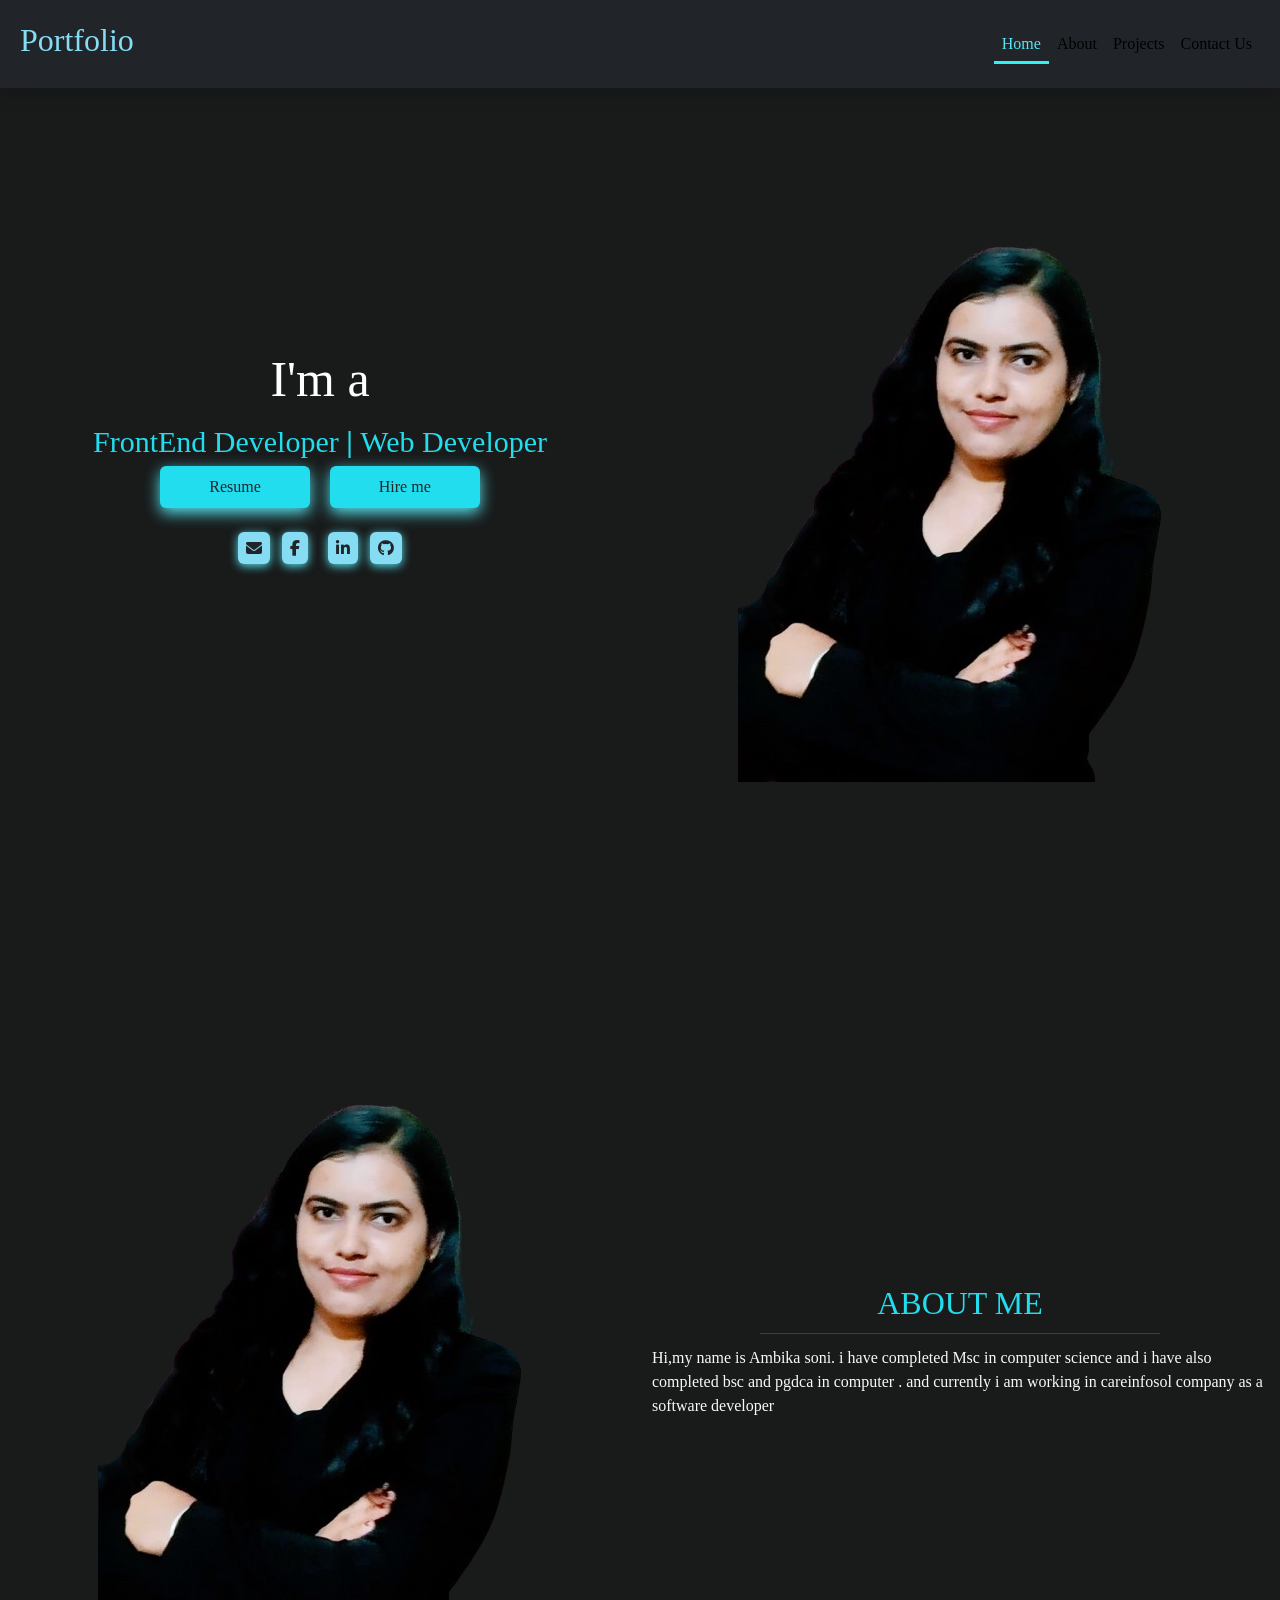
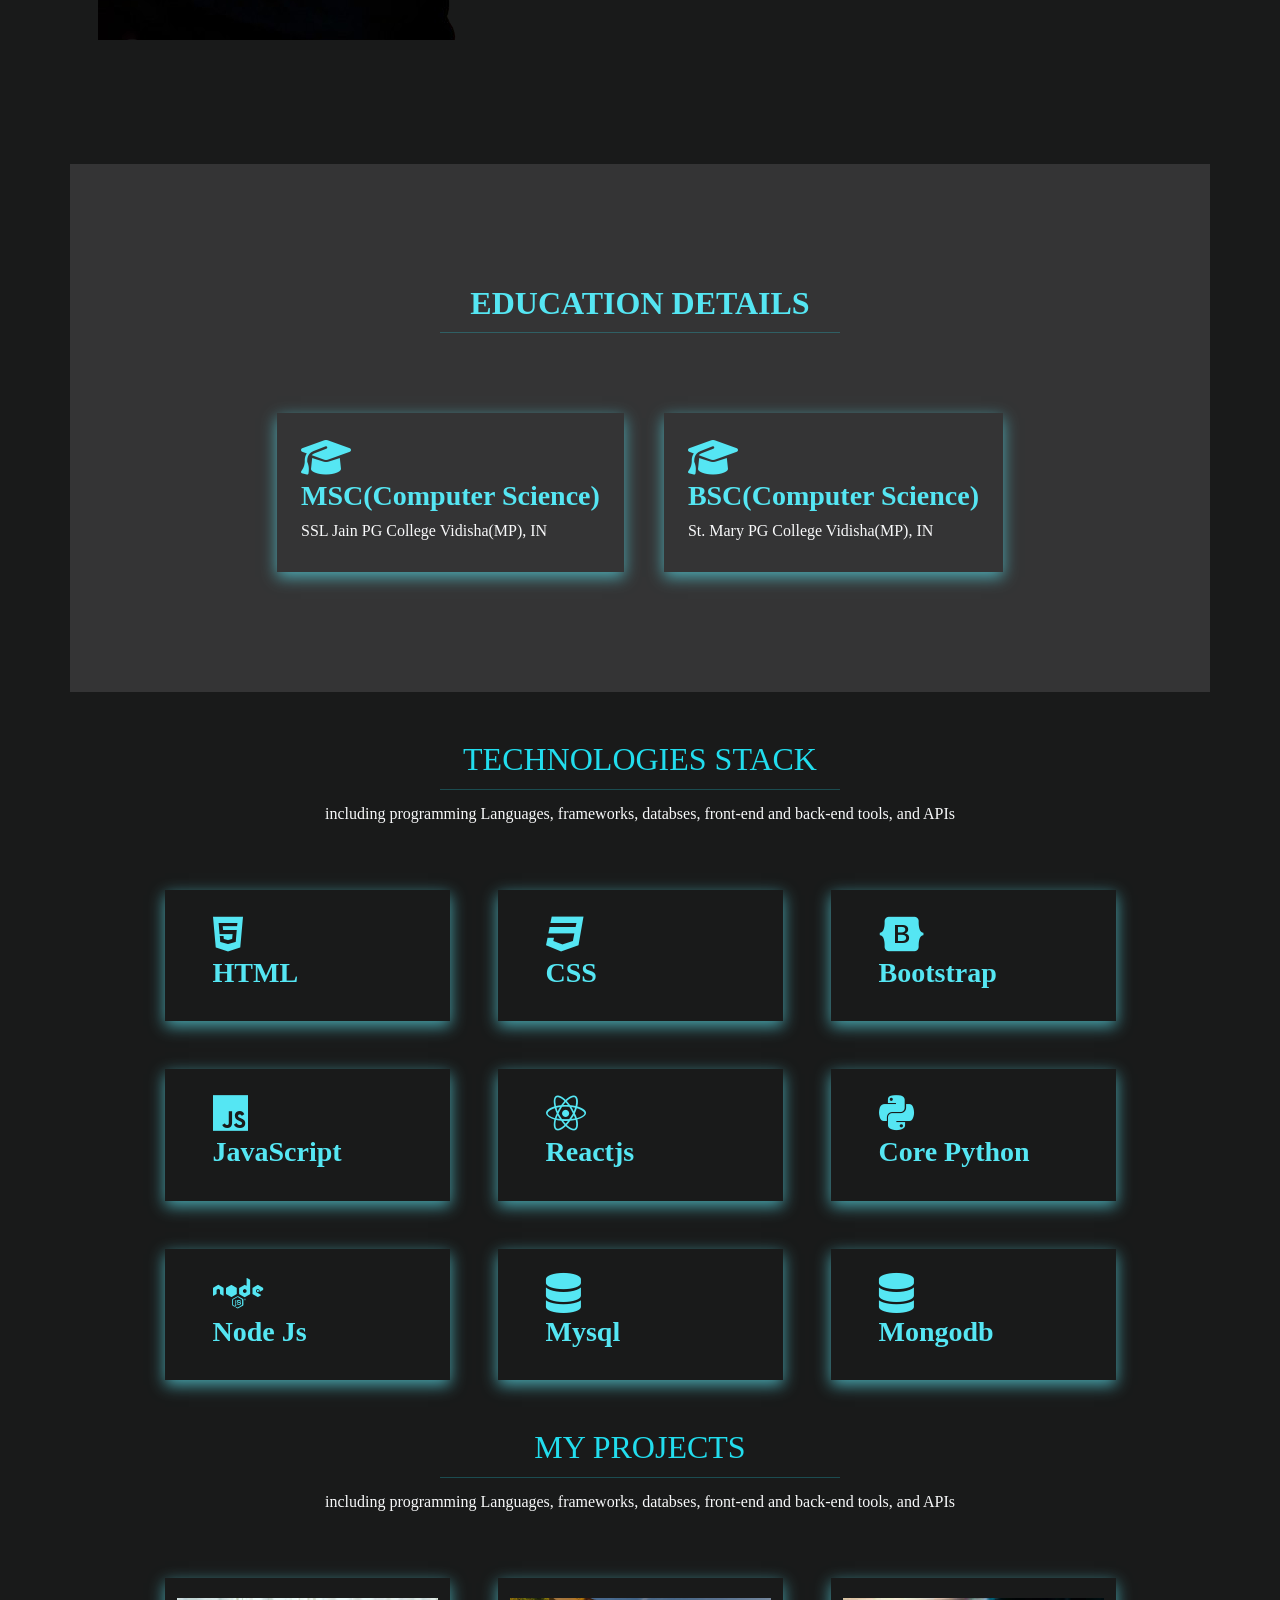
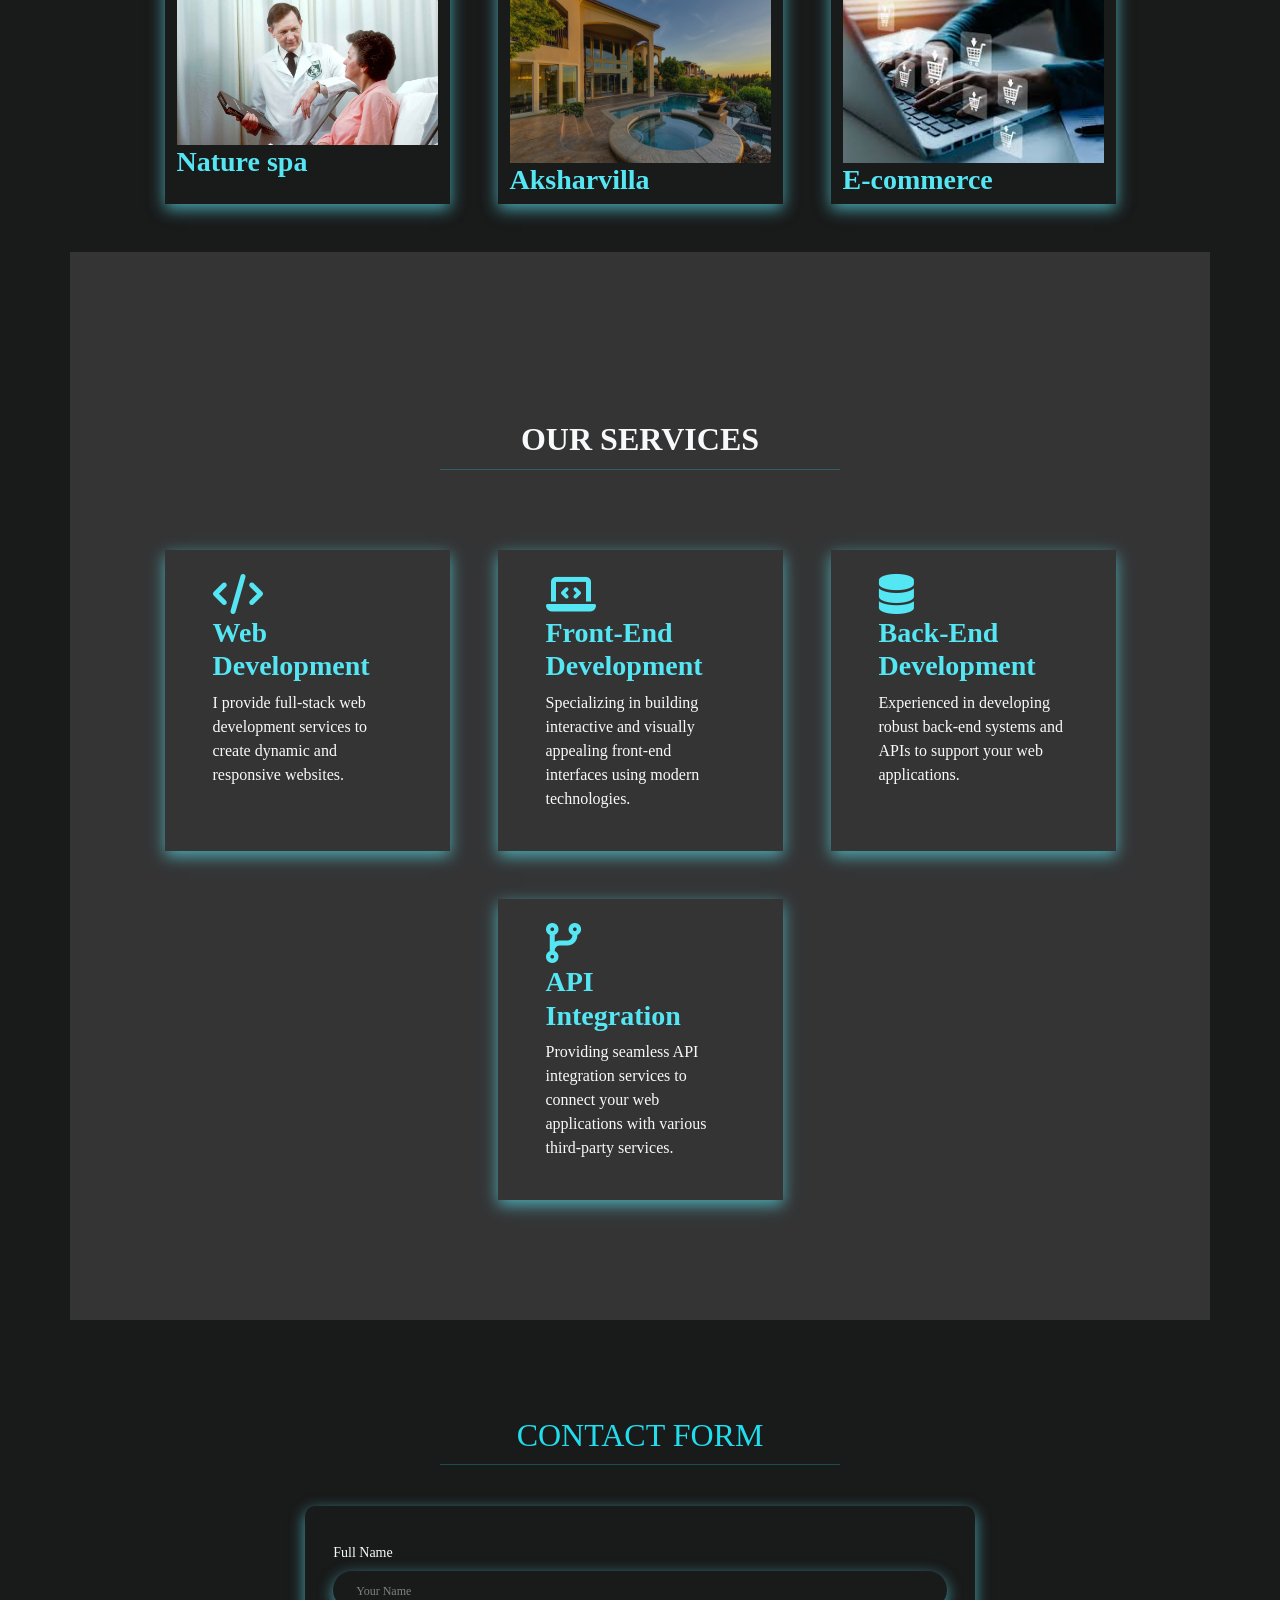
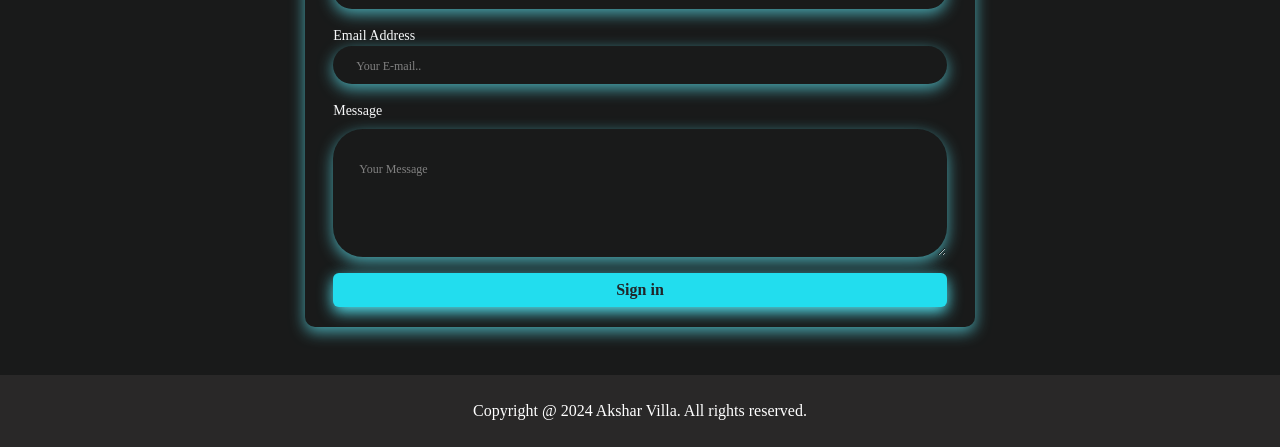
<file: index.html>
<!DOCTYPE html>
<html lang="en">
  <head>
    <meta charset="utf-8" />
    <meta name="viewport" content="width=device-width, initial-scale=1" />
    <link
      href="https://fonts.googleapis.com/css2?family=Oswald:wght@200..700&display=swap"
      rel="stylesheet"
    />

    <!-- Bootstrap CSS -->

    <title>Portfolio</title>

    <link
      rel="stylesheet"
      href="https://cdnjs.cloudflare.com/ajax/libs/font-awesome/6.5.1/css/all.min.css"
      integrity="sha512-DTOQO9RWCH3ppGqcWaEA1BIZOC6xxalwEsw9c2QQeAIftl+Vegovlnee1c9QX4TctnWMn13TZye+giMm8e2LwA=="
      crossorigin="anonymous"
      referrerpolicy="no-referrer"
    />
    <link
      href="https://cdn.jsdelivr.net/npm/bootstrap@5.0.2/dist/css/bootstrap.min.css"
      rel="stylesheet"
      integrity="sha384-EVSTQN3/azprG1Anm3QDgpJLIm9Nao0Yz1ztcQTwFspd3yD65VohhpuuCOmLASjC"
      crossorigin="anonymous"
    />
    <link rel="preconnect" href="https://fonts.googleapis.com" />
    <link rel="preconnect" href="https://fonts.gstatic.com" crossorigin />
    <link
      href="https://fonts.googleapis.com/css2?family=Sarabun:ital,wght@0,100;0,200;0,300;0,400;0,500;0,600;0,700;0,800;1,100;1,200;1,300;1,400;1,500;1,600;1,700;1,800&display=swap"
      rel="stylesheet"
    />
    <link href="https://fonts.googleapis.com/css2?family=Lobster&family=Sarabun:ital,wght@0,100;0,200;0,300;0,400;0,500;0,600;0,700;0,800;1,100;1,200;1,300;1,400;1,500;1,600;1,700;1,800&display=swap" rel="stylesheet">
    <link href="https://fonts.googleapis.com/css2?family=Lobster&family=Sarabun:ital,wght@0,100;0,200;0,300;0,400;0,500;0,600;0,700;0,800;1,100;1,200;1,300;1,400;1,500;1,600;1,700;1,800&family=Satisfy&display=swap" rel="stylesheet">
    <link rel="stylesheet" href="style.css" />
  </head>
  <body>
    <!-- --------------------------------------------------------nav-start---------------------------------------- -->
    <nav class="navbar navbar-expand-lg px-2 shadow p-3 bg-dark fixed-top mb-5">
      <div class="container-fluid">
        <a class="navbar-brand" href="#">
          <h2 style="color: #86dcf2" class="fw-700"><span>Port</span>folio</h2>
          <!-- <img src="img/logo.png" width="200px"  /> -->
        </a>
        <button
          class="navbar-toggler"
          type="button"
          data-bs-toggle="collapse"
          data-bs-target="#navbarSupportedContent"
          aria-controls="navbarSupportedContent"
          aria-expanded="false"
          aria-label="Toggle navigation"
        >
          <span class="navbar-toggler-icon"></span>
        </button>
        <div class="collapse navbar-collapse" id="navbarSupportedContent">
          <ul class="navbar-nav ms-auto mb-2 mb-lg-0 fs-6 text-center">
            <li class="nav-item">
              <a
                class="nav-link active"
                aria-current="page"
                href="#home"
                onclick="changeMenu(event)"
                >Home</a
              >
            </li>
            <li class="nav-item">
              <a
                class="nav-link active"
                aria-current="page"
                href="#AboutUs"
                onclick="changeMenu(event)"
                >About</a
              >
            </li>
            <li class="nav-item">
              <a
                class="nav-link active"
                aria-current="page"
                href="#projects"
                onclick="changeMenu(event)"
                >Projects</a
              >
            </li>

            <li class="nav-item">
              <a
                class="nav-link active"
                aria-current="page"
                href="#Contact"
                onclick="changeMenu(event)"
                >Contact Us</a
              >
            </li>
          </ul>
        </div>
      </div>
    </nav>

    <!-- ---------------------Home-start--------------------------- -->

    <div class="container-fluid mt-5">
      <div class="row home_container" id="home">
        <div class="col-lg-6 col-md-6 col-sm-12">
          <div class="content">
            <div class="wrapper ">
              <div class="static-txt">I'm a</div>
              <!-- <ul class="dynamic-txts">
                <li><span>FrontEnd Developer</span></li>
                <li><span>BackEnd Developer</span></li>
                <li><span>FullStack Developer</span></li>
                <li><span>Web Developer</span></li>
              </ul> -->
              <div class="profile"><span>FrontEnd Developer</span> | <span>Web Developer</span></div>
            </div>
            <div class="button_container">
              <button class="btn px-5 py-2">Resume</button>
              <button class="btn px-5 py-2">
                <a href="https://www.linkedin.com/in/ambika-soni-1996as11/"
                 class="text-dark" style="text-decoration: none;">Hire me</a
                >
              </button>
            </div>
            <div class="icons_link mt-4">
              <a href="https://ambikasoni1712@gmail.com">
                <i
                  class="fa-solid fa-envelope p-2 text-dark rounded"
                  style="
                    background-color: #86dcf2;
                    box-shadow: #55e6f3 0px 2px 10px;
                  "
                ></i
              ></a>
              <a href="https://www.facebook.com">
                <i
                  class="fa-brands fa-facebook-f p-2 text-dark mx-2 rounded"
                  style="
                    background-color: #86dcf2;
                    box-shadow: #55e6f3 0px 2px 10px;
                  "
                ></i
              ></a>
              <a href="https://www.linkedin.com/in/ambika-soni-1996as11/">
                <i
                  class="fa-brands fa-linkedin-in p-2 text-dark rounded mx-2"
                  style="
                    background-color: #86dcf2;
                    box-shadow: #55e6f3 0px 2px 10px;
                  "
                ></i
              ></a>
              <a
                href=" https://github.com/AmbikaFrontEndSoni/"
                ><i
                  class="fa-brands fa-github p-2 text-dark rounded"
                  style="
                    background-color: #86dcf2;
                    box-shadow: #55e6f3 0px 2px 10px;
                  "
                ></i
              ></a>
            </div>
          </div>
        </div>
        <div class="col-lg-6 col-md-6 col-sm-12 mt-5">
          <div class="image">
            <img src="Ambika_image_pro.png" class="my_img" />
          </div>
        </div>
      </div>
    </div>

    <!-- ------------------------------------About section ------------- -->

    <div class="container-fluid mt-5" id="AboutUs">
      <div class="row">
        <div class="col-lg-6 col-md-6 col-sm-12">
          <div class="image">
            <img src="Ambika_image_pro.png" class="my_img" />
          </div>
        </div>

        <div class="col-lg-6 col-md-6 col-sm-12">
          <div class="content">
            <div class="heading">
              <h2 class="text-center text-uppercase">About me</h2>
              <hr />
            </div>
            <p class="text-light">
              Hi,my name is Ambika soni. i have completed Msc in computer
              science and i have also completed bsc and pgdca in computer . and
              currently i am working in careinfosol company as a software
              developer
            </p>
          </div>
        </div>
      </div>
    </div>

    <!-- --------------------------------Education section ------------- -->

    <div class="container education" id="Education">
      <div>
        <h2 class="text-center text-uppercase">Education Details</h2>
        <hr />
      </div>

      <div class="mt-5 education_box">
        <div class="text-light edu_box px-4 py-4">
          <i class="fa-solid fa-graduation-cap fs-1" style="color: #55e6f3"></i>
          <h3 class="">MSC(Computer Science)</h3>
          <h6 class="">SSL Jain PG College Vidisha(MP), IN</h6>
        </div>
        <div class="text-light edu_box px-4 py-4">
          <i class="fa-solid fa-graduation-cap fs-1" style="color: #55e6f3"></i>
          <h3 class="">BSC(Computer Science)</h3>
          <h6 class="">St. Mary PG College Vidisha(MP), IN</h6>
        </div>
      </div>
    </div>

    <!-- --------------------skills---------------- -->

    <div class="container" id="Skill">
      <div class="mt-5 heading">
        <h2 class="text-center text-uppercase">Technologies Stack</h2>
        <hr />
        <p class="pb-3 text-center text-light">
          including programming Languages, frameworks, databses, front-end and
          back-end tools, and APIs
        </p>
      </div>
      <div class="row mt-5 gap-5 justify-content-center">
        <div class="col-lg-3 col-md-6 col-sm-12 text-light edu_box px-5 py-4">
          <i class="fa-brands fa-html5 fs-1" style="color: #55e6f3"></i>
          <h3 class="">HTML</h3>
        </div>
        <div class="col-lg-3 col-md-6 col-sm-12 text-light edu_box px-5 py-4">
          <i class="fa-brands fa-css3 fs-1" style="color: #55e6f3"></i>
          <h3 class="">CSS</h3>
        </div>
        <div class="col-lg-3 col-md-6 col-sm-12 text-light edu_box px-5 py-4">
          <i class="fa-brands fa-bootstrap fs-1" style="color: #55e6f3"></i>
          <h3 class="">Bootstrap</h3>
        </div>
        <div class="col-lg-3 col-md-6 col-sm-12 text-light edu_box px-5 py-4">
          <i class="fa-brands fa-js fs-1" style="color: #55e6f3"></i>
          <h3 class="">JavaScript</h3>
        </div>
        <div class="col-lg-3 col-md-6 col-sm-12 text-light edu_box px-5 py-4">
          <i class="fa-brands fa-react fs-1" style="color: #55e6f3"></i>
          <h3 class="">Reactjs</h3>
        </div>
        <div class="col-lg-3 col-md-6 col-sm-12 text-light edu_box px-5 py-4">
          <i class="fa-brands fa-python fs-1" style="color: #55e6f3"></i>
          <h3 class="">Core Python</h3>
        </div>
        <div class="col-lg-3 col-md-6 col-sm-12 text-light edu_box px-5 py-4">
          <i class="fa-brands fa-node fs-1" style="color: #55e6f3"></i>
          <h3 class="">Node Js</h3>
        </div>
        <div class="col-lg-3 col-md-6 col-sm-12 text-light edu_box px-5 py-4">
          <i class="fa-solid fa-database fs-1" style="color: #55e6f3"></i>
          <h3 class="">Mysql</h3>
        </div>
        <div class="col-lg-3 col-md-6 col-sm-12 text-light edu_box px-5 py-4">
          <i class="fa-solid fa-database fs-1" style="color: #55e6f3"></i>
          <h3 class="">Mongodb</h3>
        </div>
      </div>
    </div>

    <!-- --------------------Projects---------------- -->

    <div class="container" id="projects">
      <div class="mt-5 heading">
        <h2 class="text-center text-uppercase">My Projects</h2>
        <hr />
        <p class="pb-3 text-center text-light">
          including programming Languages, frameworks, databses, front-end and
          back-end tools, and APIs
        </p>
      </div>
      <div class="row mt-5 gap-5 justify-content-center">
        <div class="col-lg-3 col-md-6 col-sm-12 text-light edu_box">
          <a href="https://ambikafrontendsoni.github.io/Nature_Spa"
            ><img
              src="slider-banner-1.jpg"
              
              class="image-fluid" style="padding-top: 20px;"
              alt="Nature spa" 
          /></a>
          <h3 class="">Nature spa</h3>
        </div>
        <div class="col-lg-3 col-md-6 col-sm-12 text-light edu_box ">
          <a href="https://ambikafrontendsoni.github.io/aksharvilla"
            ><img src="banner-01.jpg" alt="aksharvilla" style="height:185px; padding-top:20px ; width:100%;"
          /></a>
          <h3 class="">Aksharvilla</h3>
        </div>
        <div class="col-lg-3 col-md-6 col-sm-12 text-light edu_box ">
          <a href="https://ambikafrontendsoni.github.io/react-project/"
            ><img src="e-commerce-image.jfif" alt="e-commerce" style="padding-top: 20px; width:100%; height:185px;"
          /></a>
          <h3 class="">E-commerce</h3>
        </div>
        <!-- <div class="col-lg-3 col-md-6 col-sm-12 text-light edu_box px-5 py-4">
          <a href="https://github.com/AmbikaFrontEndSoni/book-keeping-website"
            ><img src="bg10.png" alt="Nature spa"
          /></a>
          <h3 class="">HTML</h3>
        </div> -->
        
      </div>
    </div>

    <!-- ---------------------services---------------- -->

    <div class="container mt-5 education" id="services">
      <div class="mt-5 text-center text-light">
        <h2 class="text-center text-uppercase text-light">Our Services</h2>
        <hr />
      </div>
      <div class="container">
        <div class="row mt-5 gap-5 justify-content-center">
          <div class="col-lg-3 col-md-6 col-sm-12 text-light edu_box px-5 py-4">
            <i class="fa-solid fa-code fs-1" style="color: #55e6f3"></i>
            <h3 class="">Web Development</h3>
            <p class="text-light">
              I provide full-stack web development services to create dynamic
              and responsive websites.
            </p>
          </div>
          <div class="col-lg-3 col-md-6 col-sm-12 text-light edu_box px-5 py-4">
            <i class="fa-solid fa-laptop-code fs-1" style="color: #55e6f3"></i>
            <h3 class="">Front-End Development</h3>
            <p class="text-light">
              Specializing in building interactive and visually appealing
              front-end interfaces using modern technologies.
            </p>
          </div>
          <div class="col-lg-3 col-md-6 col-sm-12 text-light edu_box px-5 py-4">
            <i class="fa-solid fa-database fs-1" style="color: #55e6f3"></i>
            <h3 class="">Back-End Development</h3>
            <p class="text-light">
              Experienced in developing robust back-end systems and APIs to
              support your web applications.
            </p>
          </div>
          <div class="col-lg-3 col-md-6 col-sm-12 text-light edu_box px-5 py-4">
            <i class="fa-solid fa-code-branch fs-1" style="color: #55e6f3"></i>
            <h3 class="">API Integration</h3>
            <p class="text-light">
              Providing seamless API integration services to connect your web
              applications with various third-party services.
            </p>
          </div>
        </div>
      </div>
    </div>
    <!-- -----------------------form------------------- -->
    <div class="container mt-5 form" id="Contact">
      <div class="mt-5 mb-4 heading">
        <h2 class="text-center text-uppercase">Contact Form</h2>
        <hr />
      </div>
      <form
        action="https://api.web3forms.com/submit"
        method="POST"
        class="row g-3 contact_form"
      >
        <input
          type="hidden"
          name="access_key"
          value="c0c66128-f054-4064-bbda-88d308b13319"
        />
        <div class="col-lg-12 col-md-8 col-sm-12">
          <label for="exampleInputEmail1" class="text-light form-label"
            >Full Name</label
          >
          <input
            type="text"
            name="name"
            required
            placeholder="Your Name"
            class="form-control transparent-input input_styles"
            id="name"
          />
        </div>
        <div class="col-lg-12 col-md-8 col-sm-12">
          <label for="exampleInputEmail1" class="text-light" name="email"
            >Email Address</label
          >
          <input
            type="email"
            placeholder="Your E-mail.."
            class="form-control transparent-input input_styles"
            id="email"
          />
        </div>
        <div class="col-lg-12 col-md-8 col-sm-12">
          <label for="exampleInputEmail1" class="form-label text-light"
            >Message</label
          >
          <textarea
            rows="5"
            class="form-control transparent-input input_styles pt-0"
            placeholder=" Your Message"
            name="message"
          ></textarea>
        </div>
        <input
          type="checkbox"
          name="botcheck"
          class="hidden"
          style="display: none"
        />

        <div class="col-lg-12 col-lg-6 col-md-8 col-sm-12">
          <button
            type="submit"
            class="btn form_btn w-100 text-dark fw-bold p-1 fs-6"
          >
            Sign in
          </button>
        </div>
      </form>
    </div>

    <!-- ------------------footer------------------------------- -->

    <footer
      class="container-fluid py-4 text-white text-center footer_content mt-5"
      style="position: relative; background-color: rgb(41, 40, 40)"
    >
      <span class="footer_text">
        Copyright @ 2024 Akshar Villa. All rights reserved.</span
      >
    </footer>
    <!-- -------------------------links-------------------------------- -->
    <script src="https://cdn.jsdelivr.net/npm/@popperjs/core@2.9.3/dist/umd/popper.min.js"></script>
    <script src="https://cdn.jsdelivr.net/npm/bootstrap@5.0.2/dist/js/bootstrap.min.js"></script>
    <script>
      function changeMenu(event) {
        // Remove the underline_link class from all menu links
        let menuLinks = document.querySelectorAll(".nav-link");
        menuLinks.forEach((link) => {
          link.classList.remove("underline_link");
          link.style.color = "";
        });
        // Add the underline_link class to the clicked menu link
        let menu = event.target;
        menu.style.color = "#55e6f3";
        menu.classList.add("underline_link");
      }
      window.onload = function () {
        let homeLink = document.querySelector(".nav-link[href='#home']");
        homeLink.style.color = "#55e6f3";
        homeLink.classList.add("underline_link");
      };
    </script>
  </body>
</html>
</file>
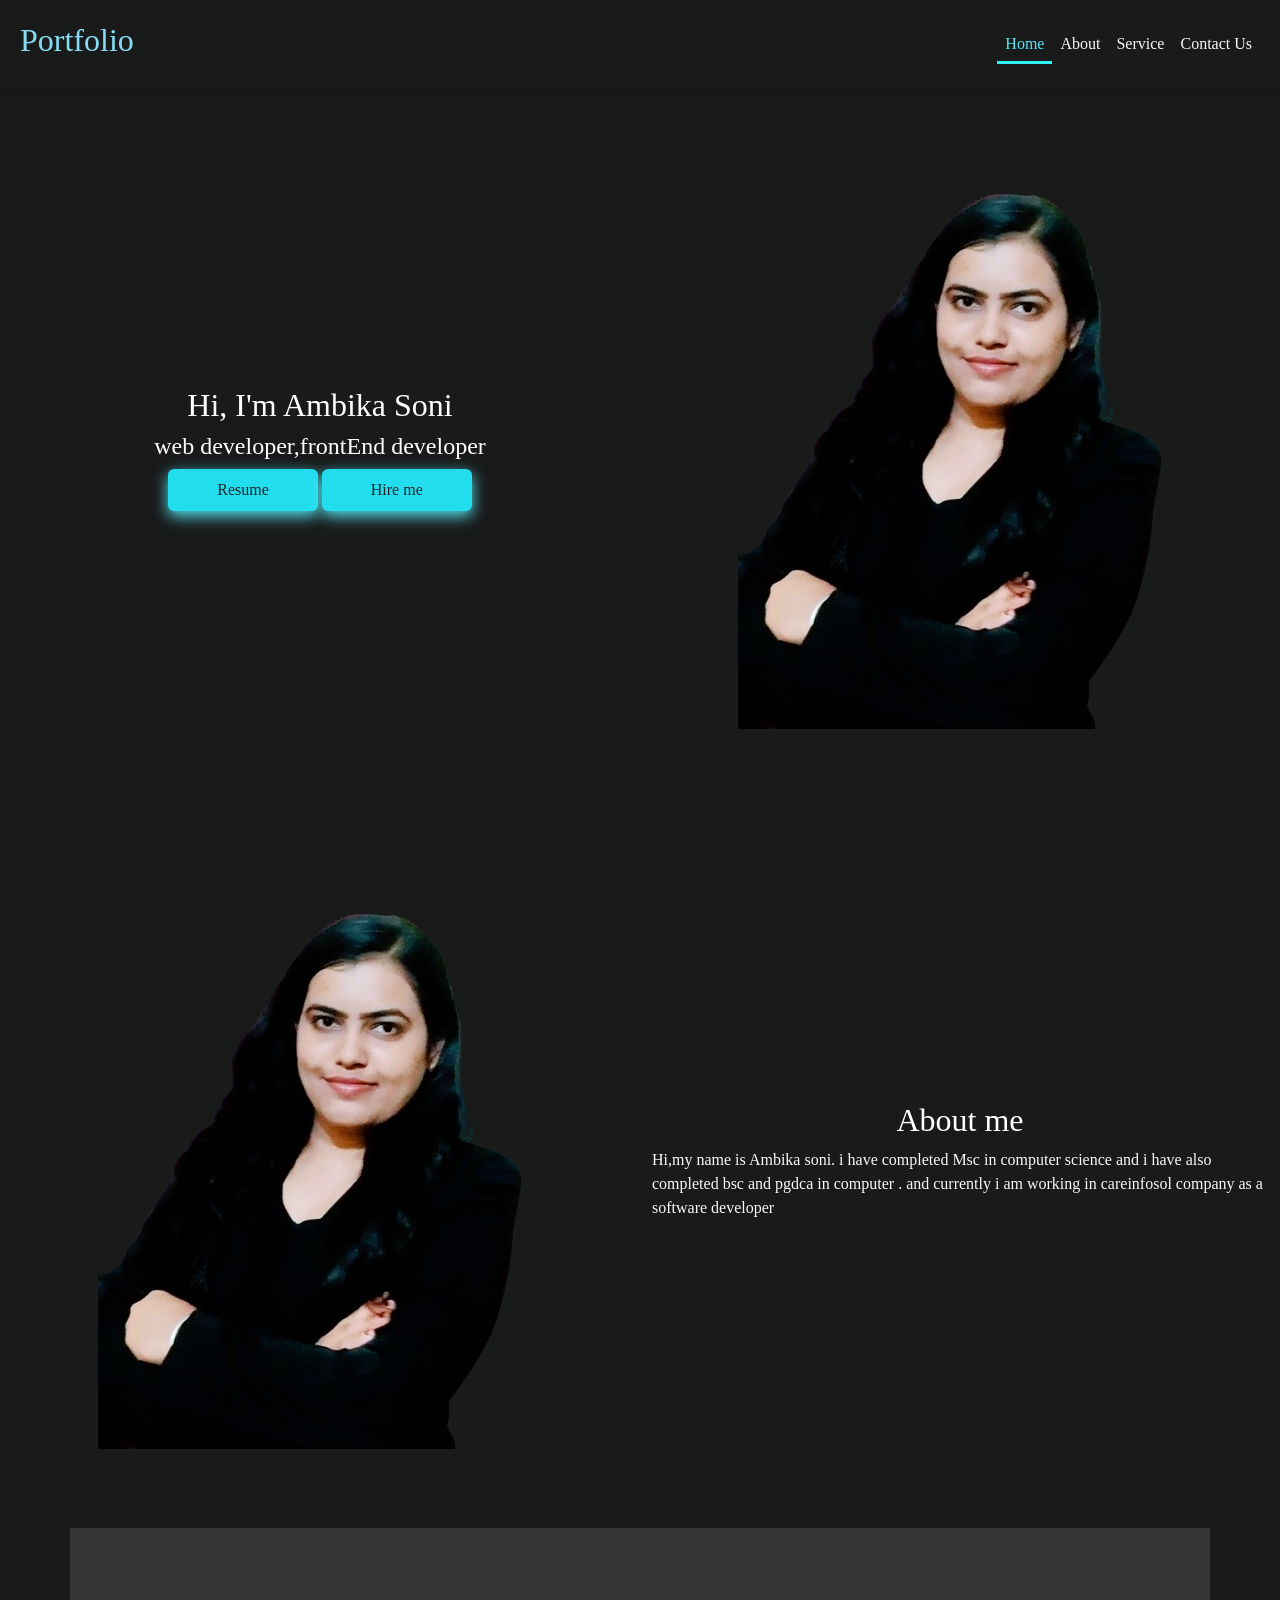
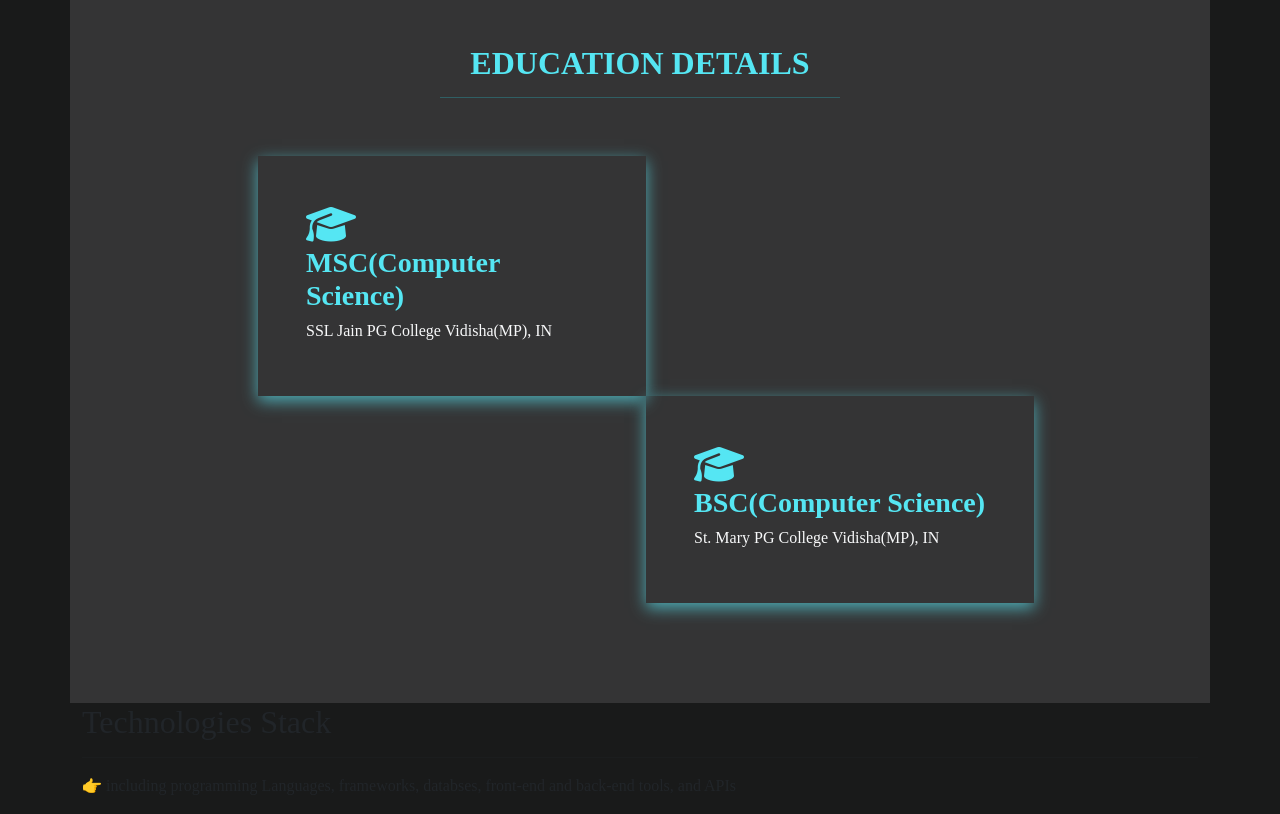
<file: Portfolio/index.html>
<!DOCTYPE html>
<html lang="en">
  <head>
    <meta charset="utf-8" />
    <meta name="viewport" content="width=device-width, initial-scale=1" />
    <link
      href="https://fonts.googleapis.com/css2?family=Oswald:wght@200..700&display=swap"
      rel="stylesheet"
    />

    <!-- Bootstrap CSS -->

    <title>Nature Spa</title>

    <link
      rel="stylesheet"
      href="https://cdnjs.cloudflare.com/ajax/libs/font-awesome/6.5.1/css/all.min.css"
      integrity="sha512-DTOQO9RWCH3ppGqcWaEA1BIZOC6xxalwEsw9c2QQeAIftl+Vegovlnee1c9QX4TctnWMn13TZye+giMm8e2LwA=="
      crossorigin="anonymous"
      referrerpolicy="no-referrer"
    />
    <link
      href="https://cdn.jsdelivr.net/npm/bootstrap@5.0.2/dist/css/bootstrap.min.css"
      rel="stylesheet"
      integrity="sha384-EVSTQN3/azprG1Anm3QDgpJLIm9Nao0Yz1ztcQTwFspd3yD65VohhpuuCOmLASjC"
      crossorigin="anonymous"
    />
    <link rel="stylesheet" href="style.css" />
    <!-- <link rel="stylesheet" href="css/home.css" /> -->
  </head>
  <body>
    <!-- --------------------------------------------------------nav-start---------------------------------------- -->
    <header>
      <!-- <nav class="navbar navbar-light bg-dark nav_hidden shadow">
        <div class="container-fluid">
          <div class="ms-2 d-flex justify-content-between">
            <div class="head_left_part mx-2">
              <i class="fa-solid fa-phone nav_icons"></i>
              <span class="text-white">8109466304</span>
            </div>
            <div class="head_left_part mx-2">
              <i class="fa-solid fa-envelope nav_icons"></i>
              <span class="text-white">ambikasoni1712@gmail.com</span>
            </div>
          </div>
          <div class="me-2">
            <i class="fa-brands fa-facebook-f nav_right_icons"></i>
            <i class="fa-brands fa-twitter nav_right_icons"></i>
            <i class="fa-brands fa-instagram nav_right_icons"></i>
            <a href="www.linkedin.com/in/ambika-soni-1996as11"
              ><i class="fa-brands fa-linkedin-in nav_right_icons"></i
            ></a>
          </div>
        </div>
      </nav> -->
      <nav class="navbar navbar-expand-lg navbar-light px-2 shadow p-3">
        <div class="container-fluid">
          <a class="navbar-brand" href="#">
            <h2 style="color: #86dcf2" class="fw-700">Portfolio</h2>
            <!-- <img src="img/logo.png" width="200px"  /> -->
          </a>
          <button
            class="navbar-toggler"
            type="button"
            data-bs-toggle="collapse"
            data-bs-target="#navbarSupportedContent"
            aria-controls="navbarSupportedContent"
            aria-expanded="false"
            aria-label="Toggle navigation"
          >
            <span class="navbar-toggler-icon"></span>
          </button>
          <div class="collapse navbar-collapse" id="navbarSupportedContent">
            <ul class="navbar-nav ms-auto mb-2 mb-lg-0 fs-6 text-center">
              <li class="nav-item">
                <a
                  class="nav-link active underline_link"
                  aria-current="page"
                  href="#"
                  style="color: #55e6f3"
                  >Home</a
                >
              </li>
              <li class="nav-item">
                <a
                  class="nav-link active text-light"
                  aria-current="page"
                  href="#AboutUs.html"
                  >About</a
                >
              </li>
              <li class="nav-item">
                <a
                  class="nav-link active text-light"
                  aria-current="page"
                  href="#Service.html"
                  >Service</a
                >
              </li>

              <li class="nav-item">
                <a
                  class="nav-link active text-light"
                  aria-current="page"
                  href="#Contact.html"
                  >Contact Us</a
                >
              </li>
            </ul>
          </div>
        </div>
      </nav>
    </header>

    <!-- ---------------------Home-start--------------------------- -->

    <div class="container-fluid">
      <div class="row">
        <div class="col-6">
          <div class="content">
            <h2 class="text-white">Hi, I'm Ambika Soni</h2>
            <h4 class="text-white">web developer,frontEnd developer</h4>
            <div class="button_container">
              <button class="btn px-5 py-2">Resume</button>
              <button class="btn px-5 py-2">Hire me</button>
            </div>
          </div>
        </div>
        <div class="col-6">
          <div class="image"><img src="Ambika_image_pro.png" /></div>
        </div>
      </div>
    </div>

    <!-- ------------------------------------About section ------------- -->

    <div class="container-fluid" id="#AboutUs">
      <div class="row">
        <div class="col-6">
          <div class="image"><img src="Ambika_image_pro.png" /></div>
        </div>

        <div class="col-6">
          <div class="content">
            <h2 class="text-white">About me</h2>
            <p class="text-light">
              Hi,my name is Ambika soni. i have completed Msc in computer
              science and i have also completed bsc and pgdca in computer . and
              currently i am working in careinfosol company as a software
              developer
            </p>
          </div>
        </div>
      </div>
    </div>

    <!-- --------------------------------Education section ------------- -->

    <div class="container education">
      <div class="row">
        <h2 class="col-12 mt-3 mb-1 text-center text-uppercase">
          Education Details
        </h2>
        <hr />
      </div>
      <div class="row mt-5">
        <div class="col-lg-4 text-light edu_box p-5">
          <i class="fa-solid fa-graduation-cap fs-1" style="color: #55e6f3"></i>
          <h3 class="">MSC(Computer Science)</h3>
          <h6 class="">SSL Jain PG College Vidisha(MP), IN</h6>
        </div>
        <div class="col-2"></div>
        <div class="col-lg-4"></div>
      </div>
      <div class="row">
        <div class="col-lg-4"></div>
        <div class="col-lg-4 text-light edu_box p-5">
          <i class="fa-solid fa-graduation-cap fs-1" style="color: #55e6f3"></i>
          <h3 class="">BSC(Computer Science)</h3>
          <h6 class="">St. Mary PG College Vidisha(MP), IN</h6>
        </div>
      </div>
    </div>

    <!-- --------------------skills---------------- -->

    <div class="container">
        <h2 className="col-12 mt-3 mb-1 text-center text-uppercase">
            Technologies Stack
          </h2>
          <hr />
          <p className="pb-3 text-center">
            👉 including programming Languages, frameworks, databses, front-end
            and back-end tools, and APIs
          </p>
        <div class="row">
            <div class="col-lg-4"></div>
            <div class="col-lg-4"></div>
            <div class="col-lg-4"></div>
            <div class="col-lg-4"></div>
            <div class="col-lg-4"></div>
            <div class="col-lg-4"></div>
        </div>
    </div>
  </body>
</html>
</file>
<file: style.css>
* {
  margin: 0;
  padding: 0;
  box-sizing: border-box;
  font-family: "Open Sans";
  font-style: normal;
   /* font-family: "Sarabun", sans-serif;
  font-weight: 100;
  font-style: normal; 
  */
  font-weight: 400;
  font-stretch: 100%;
}
img {
  max-width: 100%;
  height:auto;
}

i {
  color: #22ddee;
}

.menu_text {
  color: black;
}
/* -------------------------------------------------header------------------------------------------------------------------ */
.nav-link {
  color: white;
}
.nav-link:hover{
  color: #55e6f3;
}
.nav-link.underline_link {
  color: #55e6f3 !important;
}
.underline_link {
  color: #22ddee;
  position: relative;
  text-decoration: none;
  color:white;
}
.underline_link:after {
  content: "";
  position: absolute;
  width: 100%;
  height: 0.2rem;
  left: 0;
  bottom: 0;
  background-color: #2df3f3;
  transition: 1s;
}
/* --------------------------home------------- */
.content,
.image {
  display: flex;
  justify-content: center;
  align-items: center;
  flex-direction: column;
  height: 90vh;
  /* background-color: antiquewhite; */
}
body {
  background-color: #191a1a;
}
.wrapper {
  display: inline-flex;
  align-items: center;
  flex-direction: column;
  /* background-color: rgb(168, 24, 173); */
  
}
.wrapper .static-txt {
  color: #fff;
  font-size: 50px;
}
.wrapper .dynamic-txts {
  margin-left: 15px;
  height: 60px;
  line-height: 70px;
  overflow: hidden;
}
.dynamic-txts li {
  color: #22ddee;
  list-style: none;
  font-size: 60px;
  position: relative;
  top: 0;
  animation: slide 6s steps(4) infinite;
}
@keyframes slide {
  100% {
    top: -280px;
  }
}
.dynamic-txts li span {
  position: relative;
}
.dynamic-txts li span::after {
  content: "";
  position: absolute;
  left: 0;
  height: 100%;
  width: 100%;
  background: #191a1a;
  border-left: 2px solid #191a1a;
  animation: typing 3.0s steps(12) infinite;
}
@keyframes typing {
  100% {
    left: 100%;
    /* margin: 0 -35px 0 35px; */
  }
}
.profile{
  color: #22ddee;
  font-size:30px;
  font-weight: 700;
  padding: 2px;
}
/* --------education------ */

.education {
  padding: 120px 0px;
  background-color: rgba(88, 86, 88, 0.434);
  display: flex;
  justify-content: center;
  align-items: center;
  flex-direction: column;
  gap: 20px;
}
.education_box {
  display: flex;
  justify-content: center;
  align-items: center;
  gap: 40px;
  flex-wrap: wrap;
}
.heading h2{
  color: #22ddee;
}
hr {
  color: #22ddee;
  width: 400px;
  margin: 10px auto;
  height: 3px !important;
}
.button_container{
  display: flex;
  justify-content: center;
  align-items: center;
  gap: 20px;
}
.button_container .btn {
  background-color: #22ddee;
  padding: 5px 10px;
  box-shadow: #55e6f3 0px 5px 15px;
}
.education h2,
h3 {
  font-weight: bold;
  color: #55e6f3;
}
.edu_box {
  box-shadow: #54cad5ca 0px 5px 15px;
}
.input_styles {
  background-color: transparent;
  border: 1px solid rgba(255, 255, 255, 0.004);
  border-radius: 30px;
  box-shadow: #54cad5ca 0px 5px 15px;
}
.form-control::placeholder {
  color: gray;
  font-size: 12px;
  padding: 30px 10px;
}
.form{
  display: flex;
  justify-content: center;
  align-items: center;
  flex-direction: column;
}
.contact_form {
  box-shadow: #54cad5ca 0px 5px 15px;
  border-radius: 10px;
  padding: 20px;
  margin-top: 5px;
  font-size: 14px;
  width: 60%;
  background-color: #191a1a;
 
}
.form_btn {
  background-color: #22ddee;
  padding: 5px 10px;
  color: black;
  box-shadow: #55e6f3 0px 5px 15px;
}

/* ========================== */
@media (max-width: 600px) {
  .education {
    margin: 0;
    padding: 0;
    margin-top: 30px;
  }
  .education h2 {
    padding-top: 20px;
  }
  .education hr {
    width: 280px;
    margin-bottom: 10px;
  }
  .contact_form {
   width: 100%;
  }
  .content,
  .image {
    height: 50vh;
  }
  .home_container{
    flex-direction: column-reverse;
  }
  .my_img{
    border-radius: 50%;
    height: 100%;
    object-fit:contain;
  }
  .image{
    margin: 0 25px;
    border-radius: 50%;
    border: 6px solid #22ddee;
    padding: 9px;
    box-shadow: #55e6f3 0px 5px 15px;
   
   
   
  }
  
}
</file>
<file: Portfolio/style.css>
* {
  margin: 0;
  padding: 0;
  box-sizing: border-box;
  font-family: "Open Sans";
  font-style: normal;
  font-weight: 400;
  font-stretch: 100%;
}
img {
  max-width: 100%;
  height: auto;
}

i {
  color: #22ddee;
}
.head_top {
  width: 100%;
  height: 40px;
  background-color: black;
  color: white;
  display: flex;
  justify-content: space-between;
  align-items: center;
  padding: 0px 20px;
}
.head_top_left_side {
  display: flex;
  justify-content: space-between;
  align-items: center;
  font-size: 12px;
  gap: 20px;
}
.head_top_right_side {
  display: flex;
  justify-content: space-between;
  align-items: center;
  font-size: 12px;
  gap: 10px;
}
.nav_icons {
  color: #22ddee;
  font-size: 12px;
}
.nav_right_icons {
  color: #0c0d0d;
  font-size: 12px;
  background-color: white;
  border-radius: 50%;
  padding: 6px 8px;
}
.menu_text {
  color: black;
}
/* -------------------------------------------------header------------------------------------------------------------------ */

.underline_link {
  color: #22ddee;
  position: relative;
}
.underline_link:after {
  content: "";
  position: absolute;
  width: 100%;
  height: 0.2rem;
  left: 0;
  bottom: 0;
  background-color: #2df3f3;
  transition: 1s;
}
/* --------------------------home------------- */
.content,
.image {
  display: flex;
  justify-content: center;
  align-items: center;
  flex-direction: column;
  /* background-color: bisque; */
  height: 80vh;
}
body {
  background-color: #191a1a;
}

/* --------education------ */

.education {
  padding: 100px 0px;
  /* margin: 50px 0px;
  margin-left: 120px; */
  background-color: rgba(88, 86, 88, 0.434);
}

.education hr {
  color: #22ddee;
  width: 400px;
  margin: 10px auto;
}
.button_container .btn{
   background-color: #22ddee;
   padding: 5px 10px;
   box-shadow: #55e6f3 0px 5px 15px;
}
.education h2,h3 {
  font-weight: bold;

  color: #55e6f3;
}
.edu_box {
  box-shadow: #54cad5ca 0px 5px 15px;
  margin-left: 200px;

  /* color: #54cad5ca; */
}

/* ========================== */
@media (max-width: 600px) {
  .education {
    margin: 0;
    padding: 0;
    margin-top: 30px;
  }
  .education h2 {
    padding-top: 20px;
  }
  .education hr {
    width: 280px;
    margin-bottom: 10px;
  }
}
</file>
